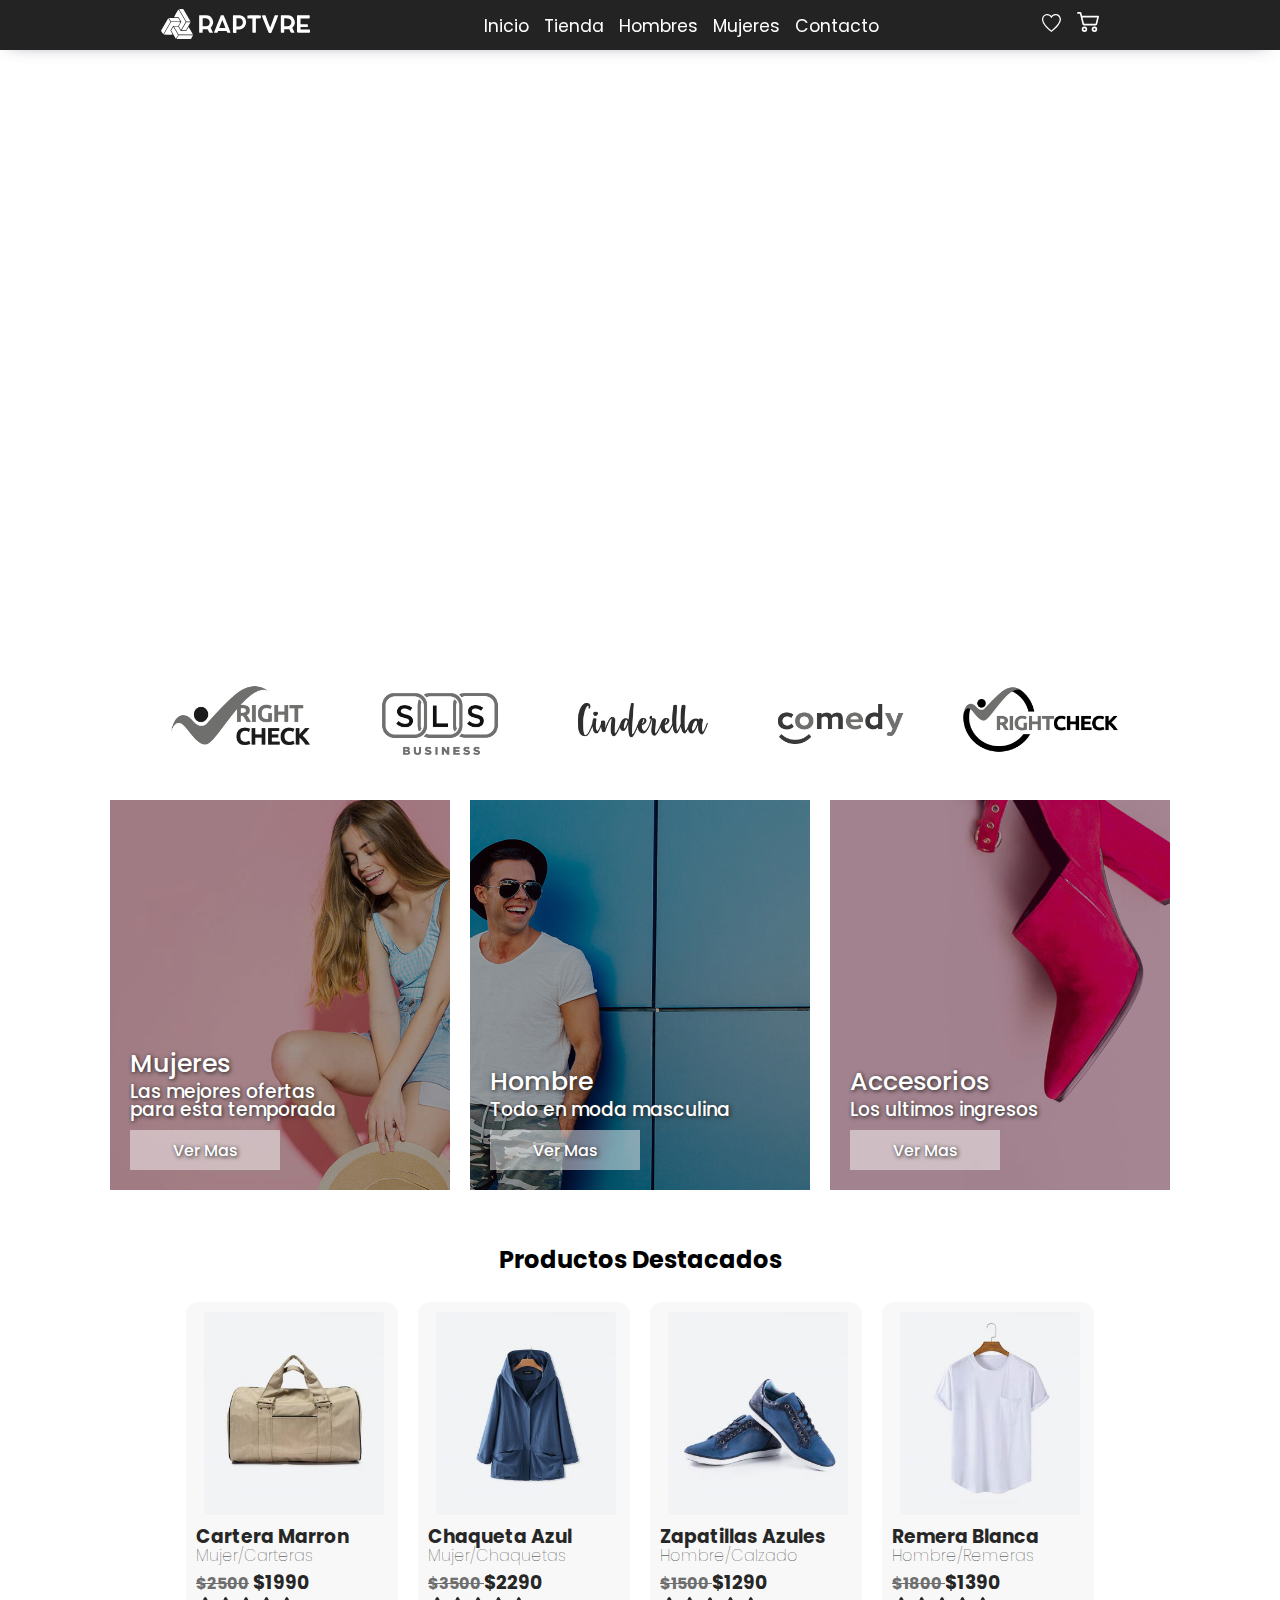
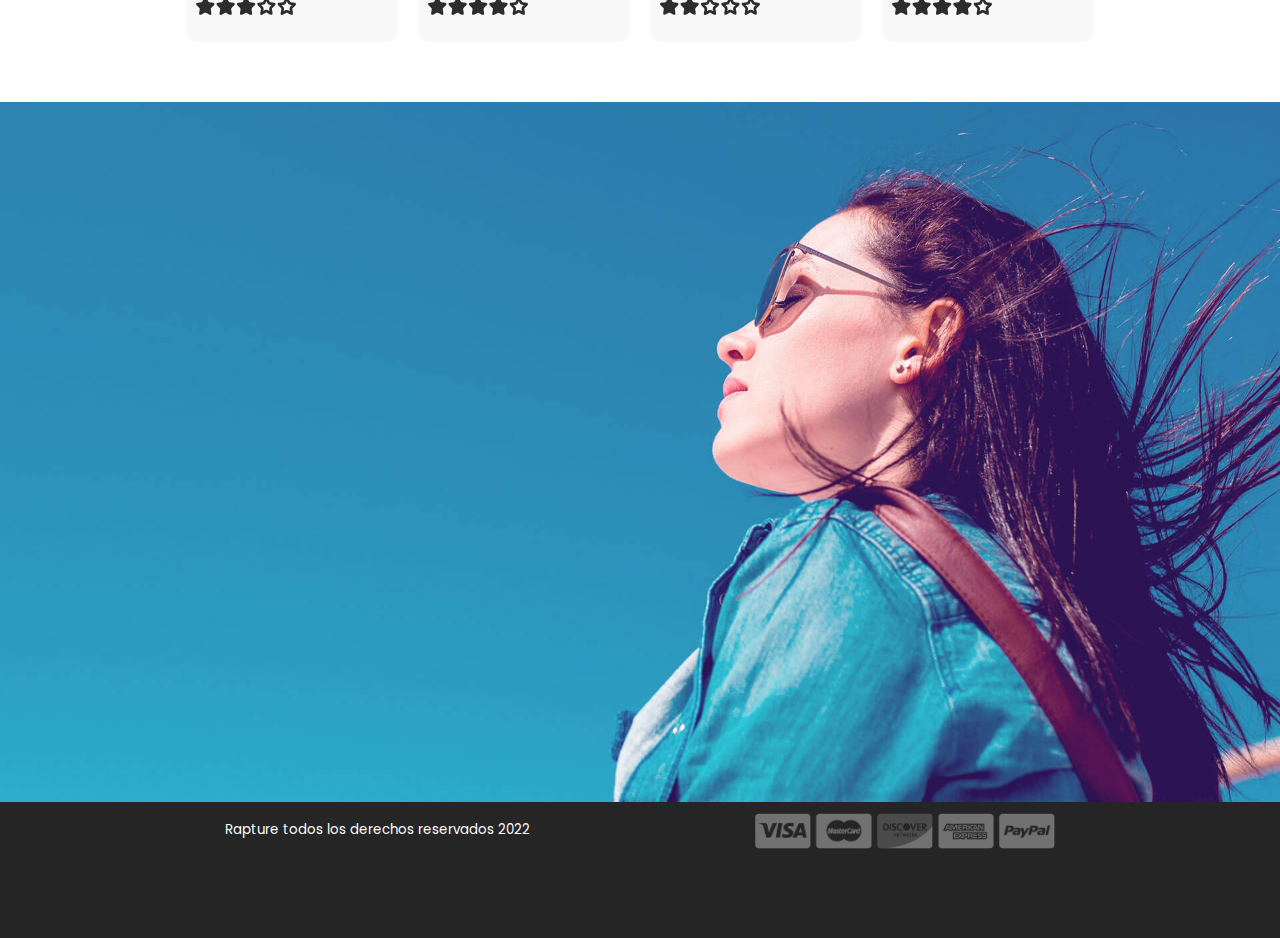
<file: index.html>
<!DOCTYPE html>
<html lang="es">

<head>
    <meta charset="UTF-8">
    <meta http-equiv="X-UA-Compatible" content="IE=edge">
    <meta name="viewport" content="width=device-width, initial-scale=1.0">
    <title>Rapture - Inicio</title>
    <link rel="stylesheet" href="./styles/style.css">
</head>

<body>
    <main>
        <!-- div contenedor de grid del index -->
        <div class="gridMainIndex">
            <!-- Header -->
            <header class="header">
                <div class="headerBox">
                    <a href="index.html"> <img class="headerLogo" src="./media/logo.svg" alt="Logo"></a>
                    <nav class="navMenu">
                        <ul class="listNav">
                            <li><a href="index.html">Inicio</a></li>
                            <li><a href="./pages/tienda.html">Tienda</a></li>
                            <li><a href="./pages/hombres.html">Hombres</a></li>
                            <li><a href="./pages/mujeres.html">Mujeres</a></li>
                            <li><a href="./pages/contacto.html">Contacto</a></li>
                        </ul>
                    </nav>
                    <div class="navIcons">
                        <a href="#"><img class="favorito" src="./media/fav.svg" alt="Icono de favoritos"></a>
                        <a href="#"><img class="carrito" src="./media/carrito.svg" alt="Icono de carrito"></a>
                        <a href="#"><img class="menuMobile" src="./media/menu.svg" alt="Icono de menu"></a>
                    </div>

                </div>
                <div class="secondBar">
                    <div class="searchMobile">
                        <input class="searchBarMobile" type="text" placeholder="Buscar Productos..">
                        <button class="searchButtonMobile">
                            <div><img class="divSearchIcon" src="./media/search.svg" alt="Icono de busqueda"></div>
                        </button>
                        <div class="filter">
                            <img class="filterIcon" src="./media/filter.svg" alt="Icono de filtro">
                        </div>
                    </div>
                </div>



            </header>

            <!-- Banner principal -->
            <div class="mainContentIndex">
                <div class="conteinerIndex">
                    <div class="mainBanner"></div>
                    <div class="mobileBanner"><Img class="mobileBannerImg" src="./media/bannermobile.jpg"></Img></div>
                    <div class="mainLogos"><img src="./media/1.png" alt=""><img src="./media/2.png" alt=""><img
                            src="./media/3.png" alt=""><img src="./media/4.png" alt=""><img src="./media/5.png" alt="">

                    </div>

                    <!-- categorias de main -->
                    <div class="mainCategories">
                        <div class="category1">
                            <div class="categoryContent">
                                <h2 class="categoryTitle">Mujeres</h2>
                                <h3 class="categorySubTitle">Las mejores ofertas<br> para esta temporada</h3>
                                <button class="categoryButton"><a href="#">Ver Mas</a></button>
                            </div>
                        </div>
                        <div class="category2">
                            <div class="categoryContent">
                                <h2 class="categoryTitle">Hombre</h2>
                                <h3 class="categorySubTitle">Todo en moda masculina</h3>
                                <button class="categoryButton"><a href="#">Ver Mas</a></button>
                            </div>
                        </div>
                        <div class="category3">
                            <div class="categoryContent">
                                <h2 class="categoryTitle">Accesorios</h2>
                                <h3 class="categorySubTitle">Los ultimos ingresos</h3>
                                <button class="categoryButton"><a href="#">Ver Mas</a></button>
                            </div>
                        </div>
                    </div>

                </div>
                <!-- productos destacados  -->
                <div class="featuredTitleDiv">
                    <h2 class="sectionTitle">Productos Destacados</h2>
                </div>
                <div class="productFeatured">
                    <div class="featuredBox">
                        <a href="#">
                            <div class="productBox">
                                <img class="productImage" src="./media/product_6.jpg" alt="Cartera marron">
                                <h3 class="producTitle">Cartera Marron</h3>
                                <h4 class="productCategory">Mujer/Carteras</p>
                                    <h3 class="productprice"><span class="ofert">$2500</span> $1990</h3>
                                    <img class="productstars" src="./media/star2.svg" alt="">
                            </div>
                        </a>
                        <a href="#">
                            <div class="productBox">
                                <img class="productImage" src="./media/product_9.jpg" alt="Chaqueta Azul">
                                <h3 class="producTitle">Chaqueta Azul</h3>
                                <h4 class="productCategory">Mujer/Chaquetas</p>
                                    <h3 class="productprice"><span class="ofert">$3500 </span>$2290</h3>
                                    <img class="productstars" src="./media/star.svg" alt="">
                            </div>
                        </a>
                        <a href="#">
                            <div class="productBox">
                                <img class="productImage" src="./media/product_7.jpg" alt="Zapatillas Azule">
                                <h3 class="producTitle">Zapatillas Azules</h3>
                                <h4 class="productCategory">Hombre/Calzado</p>
                                    <h3 class="productprice"><span class="ofert">$1500 </span>$1290</h3>
                                    <img class="productstars" src="./media/star3.svg" alt="">
                            </div>
                        </a>
                        <a href="#">
                            <div class="productBox">
                                <img class="productImage" src="./media/product_5.jpg" alt="Remera Blanca">
                                <h3 class="producTitle">Remera Blanca</h3>
                                <h4 class="productCategory">Hombre/Remeras</p>
                                    <h3 class="productprice"><span class="ofert">$1800 </span>$1390</h3>
                                    <img class="productstars" src="./media/star.svg" alt="">

                            </div>
                        </a>

                    </div>


                </div>

                <!-- Banner secundario -->
                <div class="secondBanner"></div>

            </div>
            <!-- Footer -->
            <footer class="footer">
                <div class="footerText">
                    <p>Rapture todos los derechos reservados 2022</p>
                </div>
                <div class="footerLogos"><img class="footerImg" src="./media/paypal-credit-card-icon-25.jpg" alt="">
                </div>
            </footer>


        </div>
        <!-- Fin de grid de index -->
    </main>
</body>

</html>
</file>
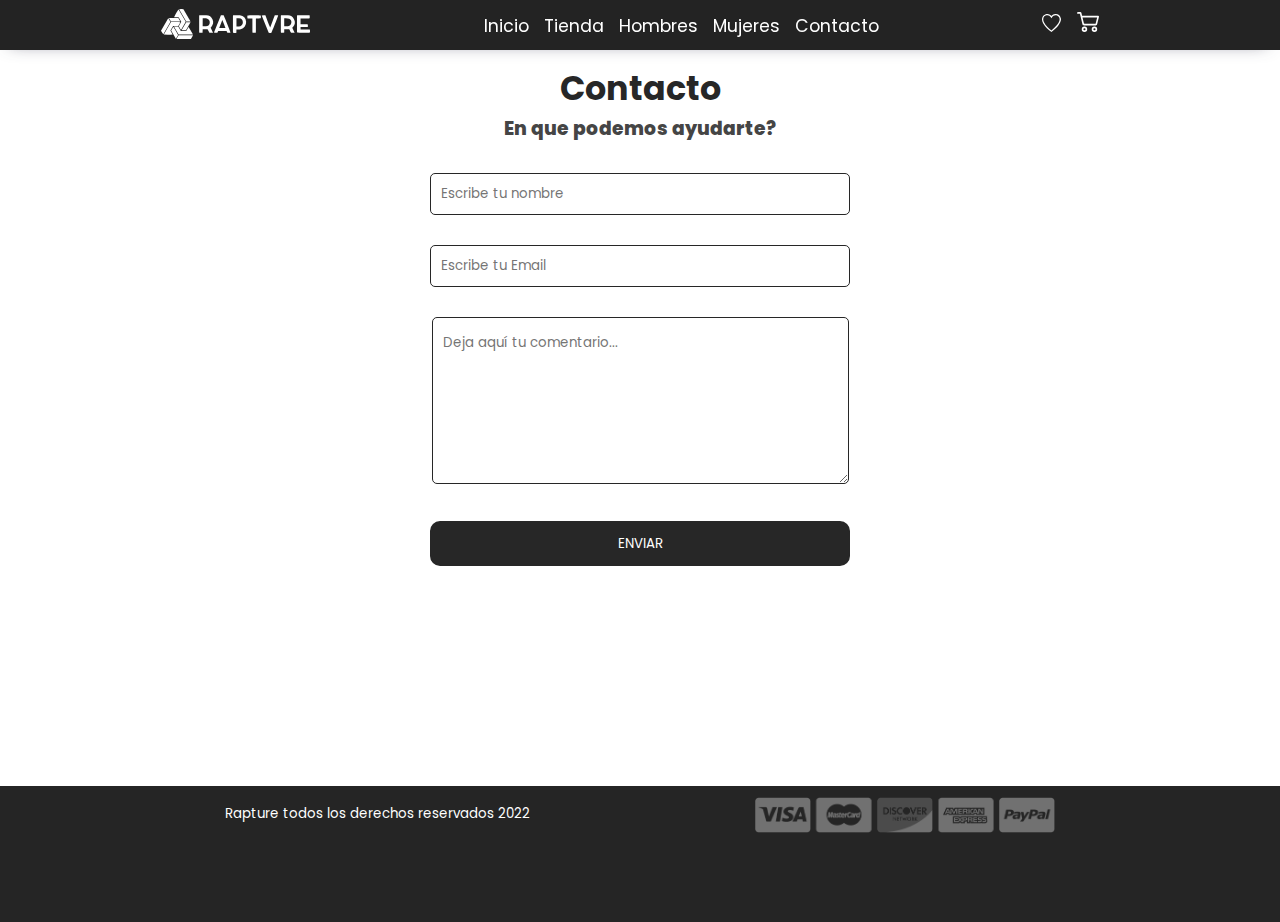
<file: pages/contacto.html>
<!DOCTYPE html>
<html lang="es">

<head>
    <meta charset="UTF-8">
    <meta http-equiv="X-UA-Compatible" content="IE=edge">
    <meta name="viewport" content="width=device-width, initial-scale=1.0">
    <title>Rapture - Hombres</title>
    <link rel="stylesheet" href="../styles/style.css">
</head>

<body>
    <!-- Incio del grid de contacto -->
    <div class="gridSectionContact">
        <!-- Header -->
        <header class="header">
            <div class="headerBox">
                <a href="../index.html"><img class="headerLogo" src="../media/logo.svg" alt="Logo"></a>
                <nav class="navMenu">
                    <ul class="listNav">
                        <li><a href="../index.html">Inicio</a></li>
                        <li><a href="./tienda.html">Tienda</a></li>
                        <li><a href="./hombres.html">Hombres</a></li>
                        <li><a href="./mujeres.html">Mujeres</a></li>
                        <li><a href="./contacto.html">Contacto</a></li>
                    </ul>
                </nav>
                <div class="navIcons">
                    <a href="#"><img class="favorito" src="../media/fav.svg" alt=""></a>
                    <a href="#"><img class="carrito" src="../media/carrito.svg" alt=""></a>
                    <a href="#"><img class="menuMobile" src="../media/menu.svg" alt=""></a>
                </div>

            </div>
            <div class="secondBar">
                <div class="searchMobile">
                    <input class="searchBarMobile" type="text" placeholder="Buscar Productos..">
                    <button class="searchButtonMobile">
                        <div><img class="divSearchIcon" src="../media/search.svg" alt=""></div>
                    </button>
                    <div class="filter">
                        <img class="filterIcon" src="../media/filter.svg" alt="">
                    </div>
                </div>
            </div>

        </header>
        <main>
            <!-- Formulario de contacto  -->
            <div class="mainContact">
                <div class="bannerContact"></div>
                <div class="sectionTitleDivC">
                    <H1 class="sectionTitleC">Contacto</H1>
                </div>







                <div class="form">
                    <h3 class="formTitle">En que podemos ayudarte?</h3>

                    <p>
                        <label for="nombre" class="insert_name"></label>
                        <input type="text" name="insert_name" id="name" required="obligatorio"
                            placeholder="Escribe tu nombre">
                    </p>

                    <p>
                        <label for="email" class="email"></label>
                        <input type="email" name="insert_email" id="email" required="obligatorio"
                            placeholder="Escribe tu Email">
                    </p>
                    <p>
                        <label for="mensaje" class="insert_text"></label>
                        <textarea name="introducir_mensaje" class="texto_mensaje" id="mensaje" required="obligatorio"
                            placeholder="Deja aquí tu comentario..."></textarea>
                    </p>

                    <button type="submit" name="enviar_formulario">
                        <p>Enviar</p>
                    </button>
                    </form>
                </div>
            </div>
            <!-- Footer  -->
            <footer class="footer">
                <div class="footerText">
                    <p>Rapture todos los derechos reservados 2022</p>
                </div>
                <div class="footerLogos"><img class="footerImg" src="../media/paypal-credit-card-icon-25.jpg" alt="">
                </div>
            </footer>
    </div>
    <!-- Fin del grid de contacto  -->

    </main>
</body>

</html>
</file>
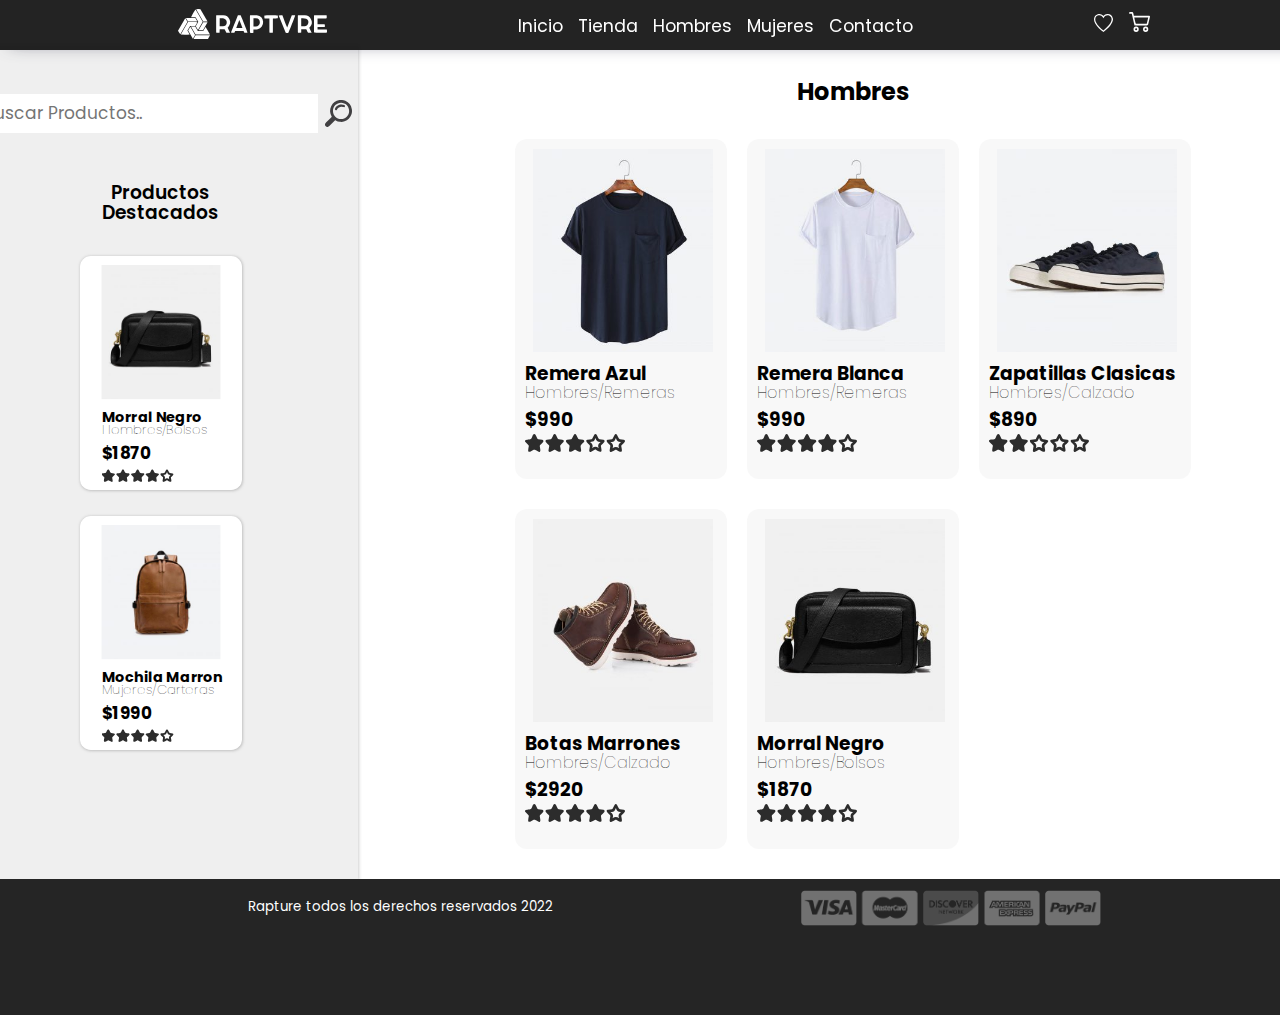
<file: pages/hombres.html>
<!DOCTYPE html>
<html lang="es">

<head>
    <meta charset="UTF-8">
    <meta http-equiv="X-UA-Compatible" content="IE=edge">
    <meta name="viewport" content="width=device-width, initial-scale=1.0">
    <title>Rapture - Hombres</title>
    <link rel="stylesheet" href="../styles/style.css">
</head>

<body>
    <!-- Incio del grid de Hombres  -->
    <div class="gridSection">
        <!-- Header  -->
        <header class="header">
            <div class="headerBox">
                <a href="../index.html"><img class="headerLogo" src="../media/logo.svg" alt="Logo"></a>
                <nav class="navMenu">
                    <ul class="listNav">
                        <li><a href="../index.html">Inicio</a></li>
                        <li><a href="./tienda.html">Tienda</a></li>
                        <li><a href="./hombres.html">Hombres</a></li>
                        <li><a href="./mujeres.html">Mujeres</a></li>
                        <li><a href="./contacto.html">Contacto</a></li>
                    </ul>
                </nav>
                <div class="navIcons">
                    <a href="#"><img class="favorito" src="../media/fav.svg" alt="Icono de favoritos"></a>
                    <a href="#"><img class="carrito" src="../media/carrito.svg" alt="Icono de carrito"></a>
                    <a href="#"><img class="menuMobile" src="../media/menu.svg" alt="icono de menu"></a>
                </div>

            </div>
            <div class="secondBar">
                <div class="searchMobile">
                    <input class="searchBarMobile" type="text" placeholder="Buscar Productos..">
                    <button class="searchButtonMobile">
                        <div><img class="divSearchIcon" src="../media/search.svg" alt="Icono de busqueda"></div>
                    </button>
                    <div class="filter">
                        <img class="filterIcon" src="../media/filter.svg" alt="Icono de filtro">
                    </div>
                </div>
            </div>



        </header>

        <!-- Productos de seccion  -->
        <div class="mainContent">
            <div class="conteiner">
                <div class="sectionTitleDivW">
                    <h2 class="sectionTitleW">Hombres</h2>
                </div>
                <div class="productContainerSection">
                    <div class="productBoxSection">
                        <img class="productImageSection" src="../media/product_4.jpg" alt="Remera Azul">
                        <div class="productTextBoxS">
                            <h3 class="producTitleSection">Remera Azul</h3>
                            <h4 class="productCategorySection">Hombres/Remeras</p>
                                <h3 class="productpriceSection">$990</h3>
                                <img class="productstarsSection" src="../media/star2.svg" alt="">
                        </div>
                    </div>
                    <div class="productBoxSection">
                        <img class="productImageSection" src="../media/product_5.jpg" alt="Remera Blanca">
                        <div class="productTextBoxS">
                            <h3 class="producTitleSection">Remera Blanca</h3>
                            <h4 class="productCategorySection">Hombres/Remeras</p>
                                <h3 class="productpriceSection">$990</h3>
                                <img class="productstarsSection" src="../media/star.svg" alt="">
                        </div>
                    </div>
                    <div class="productBoxSection">
                        <img class="productImageSection" src="../media/product_11.jpg" alt="Zapatillas Clasicas">
                        <div class="productTextBoxS">
                            <h3 class="producTitleSection">Zapatillas Clasicas</h3>
                            <h4 class="productCategorySection">Hombres/Calzado</p>
                                <h3 class="productpriceSection">$890</h3>
                                <img class="productstarsSection" src="../media/star3.svg" alt="">
                        </div>
                    </div>
                    <div class="productBoxSection">
                        <img class="productImageSection" src="../media/product_10.jpg" alt="Botas Marrones">
                        <div class="productTextBoxS">
                            <h3 class="producTitleSection">Botas Marrones</h3>
                            <h4 class="productCategorySection">Hombres/Calzado</p>
                                <h3 class="productpriceSection">$2920</h3>
                                <img class="productstarsSection" src="../media/star.svg" alt="">
                        </div>

                    </div>
                    <div class="productBoxSection">
                        <img class="productImageSection" src="../media/product_13.jpg" alt="Morral Negro">
                        <div class="productTextBoxS">
                            <h3 class="producTitleSection">Morral Negro</h3>
                            <h4 class="productCategorySection">Hombres/Bolsos</p>
                                <h3 class="productpriceSection">$1870</h3>
                                <img class="productstarsSection" src="../media/star.svg" alt="">
                        </div>

                    </div>

                </div>

            </div>
        </div>
        <!-- Side bar  -->
        <div class="sideBar">
            <div class="sideBarConteiner">
                <div class="search">
                    <input class="searchBar" type="text" placeholder="Buscar Productos..">
                    <button class="searchButton">
                        <div><a href="#"><img class="divSearchIcon" src="../media/search.svg" alt=""></a></div>
                    </button>
                </div>
                <div class="featuredProductConteiner">
                    <h3 class="featuresTitle">Productos <br> Destacados</h3>
                    <div class="productBoxSide">
                        <img class="productImageSide" src="../media/product_13.jpg" alt="Morral Negro">
                        <h3 class="producTitleSide">Morral Negro</h3>
                        <h4 class="productCategorySide">Hombres/Bolsos</p>
                            <h3 class="productPriceSide">$1870</h3>
                            <img class="productStarsSide" src="../media/star.svg" alt="">
                    </div>
                    <div class="productBoxSide">
                        <img class="productImageSide" src="../media/product_14.jpg" alt="Mochila Marron">
                        <h3 class="producTitleSide">Mochila Marron</h3>
                        <h4 class="productCategorySide">Mujeres/Carteras</p>
                            <h3 class="productPriceSide">$1990</h3>
                            <img class="productStarsSide" src="../media/star.svg" alt="">
                    </div>





                </div>
            </div>

        </div>
        <!-- Footer  -->
        <footer class="footer">
            <div class="footerText">
                <p>Rapture todos los derechos reservados 2022</p>
            </div>
            <div class="footerLogos"><img class="footerImg" src="../media/paypal-credit-card-icon-25.jpg" alt=""></div>
        </footer>
    </div>
    <!-- Fin de grid de Hombres  -->
  
</body>

</html>
</file>
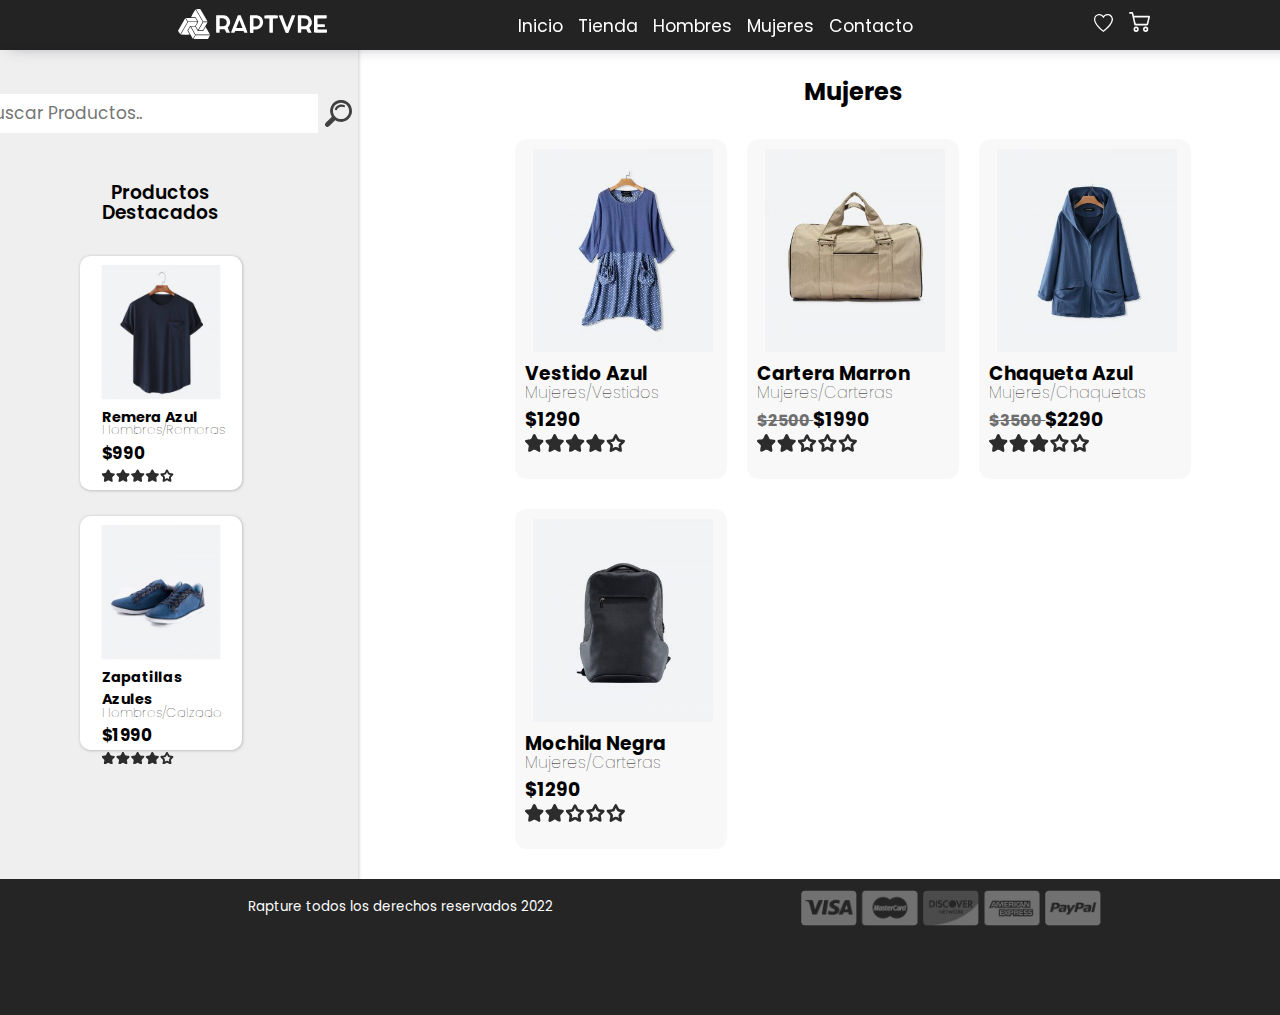
<file: pages/mujeres.html>
<!DOCTYPE html>
<html lang="es">

<head>
    <meta charset="UTF-8">
    <meta http-equiv="X-UA-Compatible" content="IE=edge">
    <meta name="viewport" content="width=device-width, initial-scale=1.0">
    <title>Rapture - Mujeres</title>
    <link rel="stylesheet" href="../styles/style.css">
</head>

<body>
    <!-- Incio de grid de Mujeres  -->
    <div class="gridSection">
        <!-- Header  -->
        <header class="header">
            <div class="headerBox">
                <a href="../index.html"><img class="headerLogo" src="../media/logo.svg" alt="Logo"></a>
                <nav class="navMenu">
                    <ul class="listNav">
                        <li><a href="../index.html">Inicio</a></li>
                        <li><a href="./tienda.html">Tienda</a></li>
                        <li><a href="./hombres.html">Hombres</a></li>
                        <li><a href="./mujeres.html">Mujeres</a></li>
                        <li><a href="./contacto.html">Contacto</a></li>
                    </ul>
                </nav>
                <div class="navIcons">
                    <a href="#"><img class="favorito" src="../media/fav.svg" alt="Icono de favoritos"></a>
                    <a href="#"><img class="carrito" src="../media/carrito.svg" alt="Icono de carrito"></a>
                    <a href="#"><img class="menuMobile" src="../media/menu.svg" alt="Icono de menu"></a>
                </div>

            </div>
            <div class="secondBar">
                <div class="searchMobile">
                    <input class="searchBarMobile" type="text" placeholder="Buscar Productos..">
                    <button class="searchButtonMobile">
                        <div><img class="divSearchIcon" src="../media/search.svg" alt="Icono de busqueda"></div>
                    </button>
                    <div class="filter">
                        <img class="filterIcon" src="../media/filter.svg" alt="Icono de filtro">
                    </div>
                </div>
            </div>



        </header>

        <!-- Productos de seccion  -->
        <div class="mainContent">
            <div class="conteiner">
                <div class="sectionTitleDivW">
                    <h2 class="sectionTitleW">Mujeres</h2>
                </div>
                <div class="productContainerSection">
                    <div class="productBoxSection">
                        <img class="productImageSection" src="../media/product_1.jpg" alt="Vestido Azul">
                        <div class="productTextBoxS">
                            <h3 class="producTitleSection">Vestido Azul</h3>
                            <h4 class="productCategorySection">Mujeres/Vestidos</p>
                                <h3 class="productpriceSection">$1290</h3>
                                <img class="productstarsSection" src="../media/star.svg" alt="">
                        </div>
                    </div>
                    <div class="productBoxSection">
                        <img class="productImageSection" src="../media/product_6.jpg" alt="Cartera Marron">
                        <div class="productTextBoxS">
                            <h3 class="producTitleSection">Cartera Marron</h3>
                            <h4 class="productCategorySection">Mujeres/Carteras</p>
                                <h3 class="productpriceSection"><span class="ofert">$2500 </span>$1990</h3>
                                <img class="productstarsSection" src="../media/star3.svg" alt="">
                        </div>
                    </div>
                    <div class="productBoxSection">
                        <img class="productImageSection" src="../media/product_9.jpg" alt="Chaqueta Azul">
                        <div class="productTextBoxS">
                            <h3 class="producTitleSection">Chaqueta Azul</h3>
                            <h4 class="productCategorySection">Mujeres/Chaquetas</p>
                                <h3 class="productpriceSection"><span class="ofert">$3500 </span>$2290</h3>
                                <img class="productstarsSection" src="../media/star2.svg" alt="">
                        </div>
                    </div>
                    <div class="productBoxSection">
                        <img class="productImageSection" src="../media/product_8.jpg" alt="Mochila Negra">
                        <div class="productTextBoxS">
                            <h3 class="producTitleSection">Mochila Negra</h3>
                            <h4 class="productCategorySection">Mujeres/Carteras</p>
                                <h3 class="productpriceSection">$1290</h3>
                                <img class="productstarsSection" src="../media/star3.svg" alt="">
                        </div>
                    </div>

                </div>

            </div>
        </div>
        <!-- Side bar  -->
        <div class="sideBar">
            <div class="sideBarConteiner">
                <div class="search">
                    <input class="searchBar" type="text" placeholder="Buscar Productos..">
                    <button class="searchButton">
                        <div><a href="#"><img class="divSearchIcon" src="../media/search.svg" alt=""></a></div>
                    </button>
                </div>
                <div class="featuredProductConteiner">
                    <h3 class="featuresTitle">Productos <br> Destacados</h3>
                    <div class="productBoxSide">
                        <img class="productImageSide" src="../media/product_4.jpg" alt="Hombres/Remeras">
                        <h3 class="producTitleSide">Remera Azul</h3>
                        <h4 class="productCategorySide">Hombres/Remeras</p>
                            <h3 class="productPriceSide">$990</h3>
                            <img class="productStarsSide" src="../media/star.svg" alt="">
                    </div>
                    <div class="productBoxSide">
                        <img class="productImageSide" src="../media/product_2.jpg" alt="Zapatillas Azules">
                        <h3 class="producTitleSide">Zapatillas Azules</h3>
                        <h4 class="productCategorySide">Hombres/Calzado</p>
                            <h3 class="productPriceSide">$1990</h3>
                            <img class="productStarsSide" src="../media/star.svg" alt="">
                    </div>




                </div>
            </div>

        </div>
        <!-- Footer  -->
        <footer class="footer">
            <div class="footerText">
                <p>Rapture todos los derechos reservados 2022</p>
            </div>
            <div class="footerLogos"><img class="footerImg" src="../media/paypal-credit-card-icon-25.jpg" alt=""></div>
        </footer>
    </div>
    <!-- Fin de grid de mujeres  -->



</body>

</html>
</file>
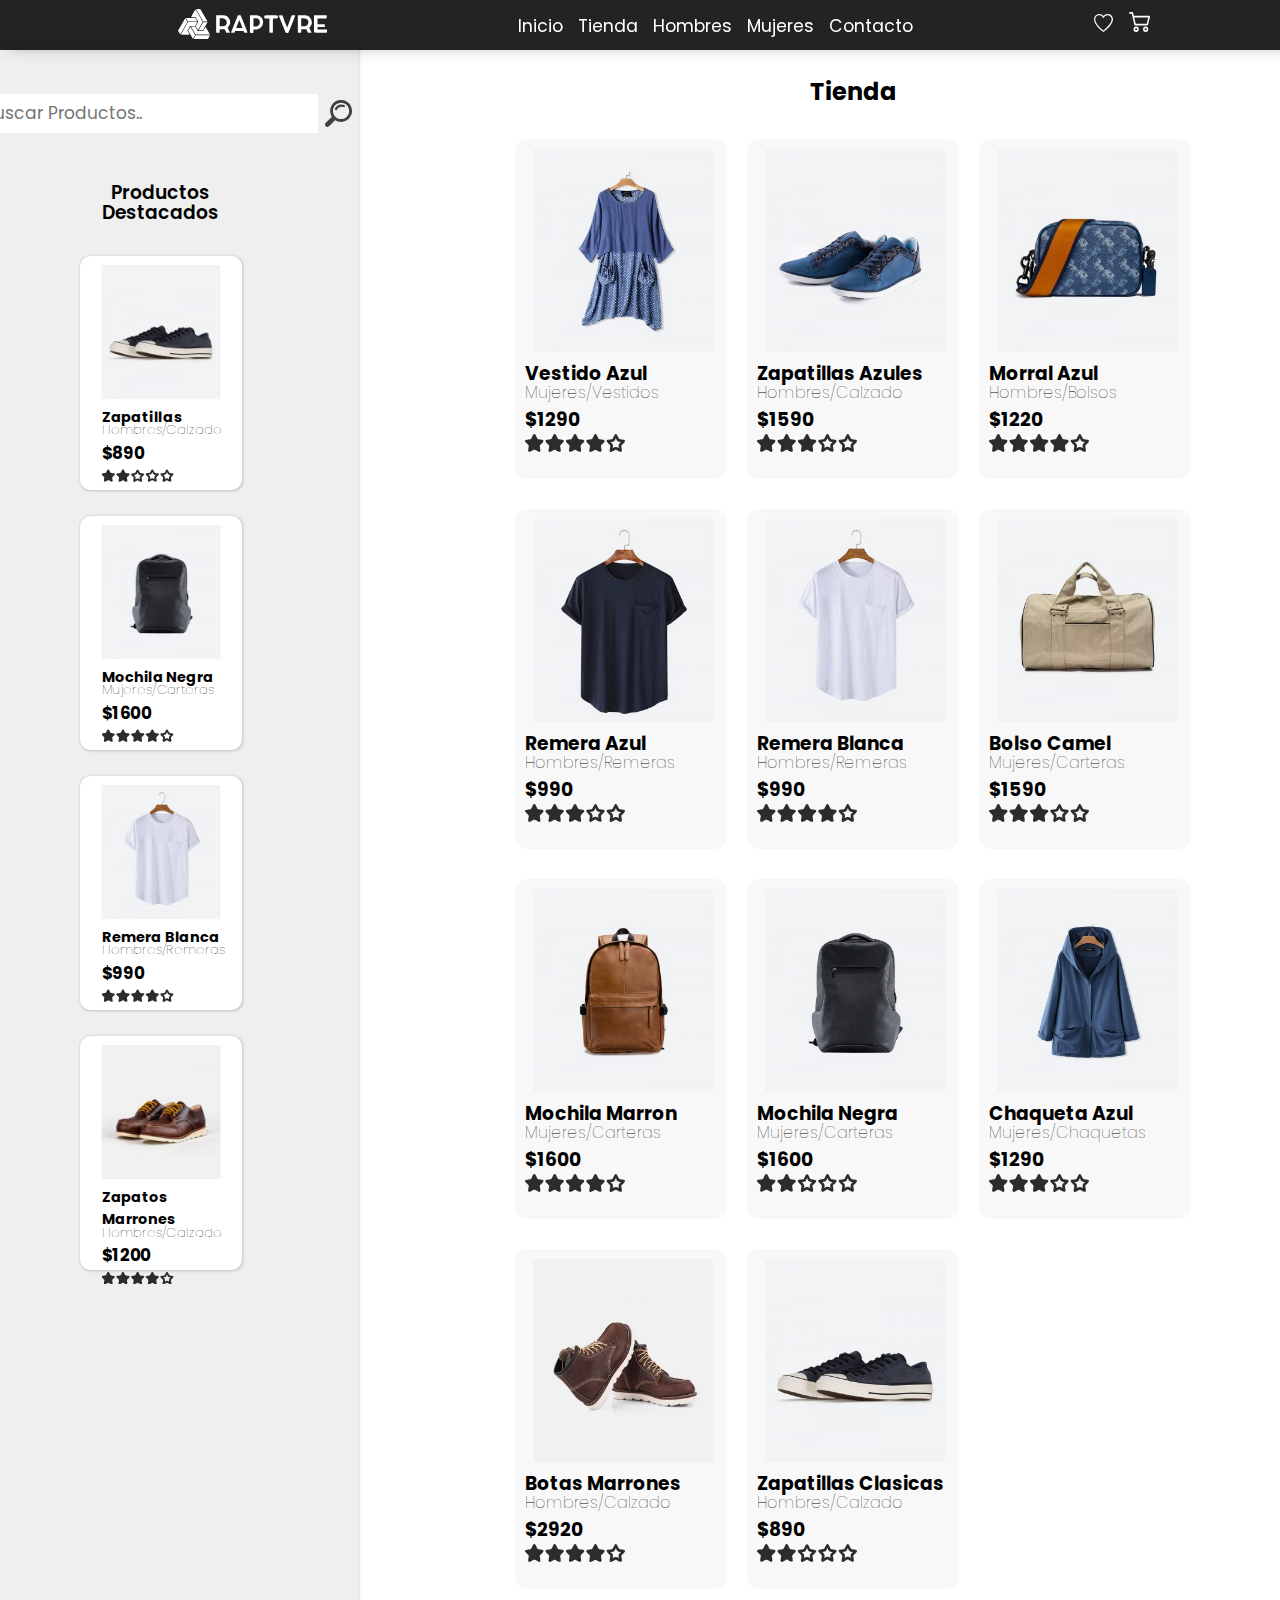
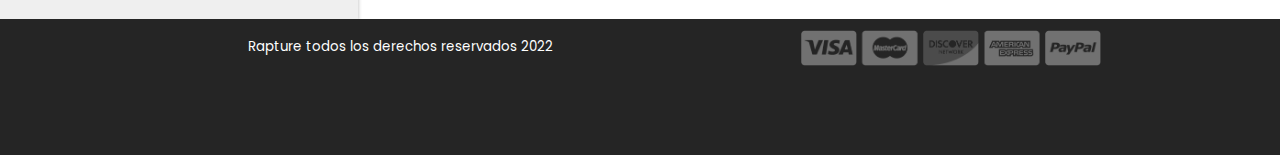
<file: pages/tienda.html>
<!DOCTYPE html>
<html lang="es">

<head>
    <meta charset="UTF-8">
    <meta http-equiv="X-UA-Compatible" content="IE=edge">
    <meta name="viewport" content="width=device-width, initial-scale=1.0">
    <title>Rapture - Tienda</title>
    <link rel="stylesheet" href="../styles/style.css">
</head>

<body>
    <!-- Incio de grid de tienda  -->
    <div class="gridSection">
        <!-- Header  -->
        <header class="header">
            <div class="headerBox">
                <a href="../index.html"><img class="headerLogo" src="../media/logo.svg" alt="Logo"></a>
                <nav class="navMenu">
                    <ul class="listNav">
                        <li><a href="../index.html">Inicio</a></li>
                        <li><a href="./tienda.html">Tienda</a></li>
                        <li><a href="./hombres.html">Hombres</a></li>
                        <li><a href="./mujeres.html">Mujeres</a></li>
                        <li><a href="./contacto.html">Contacto</a></li>
                    </ul>
                </nav>
                <div class="navIcons">
                    <a href="#"><img class="favorito" src="../media/fav.svg" alt="Icono de favoritos"></a>
                    <a href="#"><img class="carrito" src="../media/carrito.svg" alt="Icono de carrito"></a>
                    <a href="#"><img class="menuMobile" src="../media/menu.svg" alt="Icono de menu"></a>
                </div>

            </div>
            <div class="secondBar">
                <div class="searchMobile">
                    <input class="searchBarMobile" type="text" placeholder="Buscar Productos..">
                    <button class="searchButtonMobile">
                        <div><img class="divSearchIcon" src="../media/search.svg" alt="Icono de busqueda"></div>
                    </button>
                    <div class="filter">
                        <img class="filterIcon" src="../media/filter.svg" alt="Icono de filtro">
                    </div>
                </div>
            </div>



        </header>

        <!-- Productos de seccion  -->
        <div class="mainContent">
            <div class="conteiner">
                <div class="sectionTitleDivW">
                    <h2 class="sectionTitleW">Tienda</h2>
                </div>
                <div class="productContainerSection">
                    <div class="productBoxSection">
                        <img class="productImageSection" src="../media/product_1.jpg" alt="Vestido Azul">
                        <div class="productTextBoxS">
                            <h3 class="producTitleSection">Vestido Azul</h3>
                            <h4 class="productCategorySection">Mujeres/Vestidos</p>
                                <h3 class="productpriceSection">$1290</h3>
                                <img class="productstarsSection" src="../media/star.svg" alt="">
                        </div>
                    </div>
                    <div class="productBoxSection">
                        <img class="productImageSection" src="../media/product_2.jpg" alt="Zapatillas Azules">
                        <div class="productTextBoxS">
                            <h3 class="producTitleSection">Zapatillas Azules</h3>
                            <h4 class="productCategorySection">Hombres/Calzado</p>
                                <h3 class="productpriceSection">$1590</h3>
                                <img class="productstarsSection" src="../media/star2.svg" alt="">
                        </div>
                    </div>
                    <div class="productBoxSection">
                        <img class="productImageSection" src="../media/product_3.jpg" alt="Morral Azul">
                        <div class="productTextBoxS">
                            <h3 class="producTitleSection">Morral Azul</h3>
                            <h4 class="productCategorySection">Hombres/Bolsos</p>
                                <h3 class="productpriceSection">$1220</h3>
                                <img class="productstarsSection" src="../media/star.svg" alt="">
                        </div>
                    </div>
                    <div class="productBoxSection">
                        <img class="productImageSection" src="../media/product_4.jpg" alt="Remera Azul">
                        <div class="productTextBoxS">
                            <h3 class="producTitleSection">Remera Azul</h3>
                            <h4 class="productCategorySection">Hombres/Remeras</p>
                                <h3 class="productpriceSection">$990</h3>
                                <img class="productstarsSection" src="../media/star2.svg" alt="">
                        </div>

                    </div>
                    <div class="productBoxSection">
                        <img class="productImageSection" src="../media/product_5.jpg" alt="Remera Blanca">
                        <div class="productTextBoxS">
                            <h3 class="producTitleSection">Remera Blanca</h3>
                            <h4 class="productCategorySection">Hombres/Remeras</p>
                                <h3 class="productpriceSection">$990</h3>
                                <img class="productstarsSection" src="../media/star.svg" alt="">
                        </div>

                    </div>
                    <div class="productBoxSection">
                        <img class="productImageSection" src="../media/product_6.jpg" alt="Bolso Camel">
                        <div class="productTextBoxS">
                            <h3 class="producTitleSection">Bolso Camel</h3>
                            <h4 class="productCategorySection">Mujeres/Carteras</p>
                                <h3 class="productpriceSection">$1590</h3>
                                <img class="productstarsSection" src="../media/star2.svg" alt="">
                        </div>

                    </div>
                    <div class="productBoxSection">
                        <img class="productImageSection" src="../media/product_14.jpg" alt="Mochila Marron">
                        <div class="productTextBoxS">
                            <h3 class="producTitleSection">Mochila Marron</h3>
                            <h4 class="productCategorySection">Mujeres/Carteras</p>
                                <h3 class="productpriceSection">$1600</h3>
                                <img class="productstarsSection" src="../media/star.svg" alt="">
                        </div>

                    </div>
                    <div class="productBoxSection">
                        <img class="productImageSection" src="../media/product_8.jpg" alt="Mochila Negra">
                        <div class="productTextBoxS">
                            <h3 class="producTitleSection">Mochila Negra</h3>
                            <h4 class="productCategorySection">Mujeres/Carteras</p>
                                <h3 class="productpriceSection">$1600</h3>
                                <img class="productstarsSection" src="../media/star3.svg" alt="">
                        </div>

                    </div>
                    <div class="productBoxSection">
                        <img class="productImageSection" src="../media/product_9.jpg" alt="Chaqueta Azul">
                        <div class="productTextBoxS">
                            <h3 class="producTitleSection">Chaqueta Azul</h3>
                            <h4 class="productCategorySection">Mujeres/Chaquetas</p>
                                <h3 class="productpriceSection">$1290</h3>
                                <img class="productstarsSection" src="../media/star2.svg" alt="">
                        </div>

                    </div>
                    <div class="productBoxSection">
                        <img class="productImageSection" src="../media/product_10.jpg" alt="Botas Marrone">
                        <div class="productTextBoxS">
                            <h3 class="producTitleSection">Botas Marrones</h3>
                            <h4 class="productCategorySection">Hombres/Calzado</p>
                                <h3 class="productpriceSection">$2920</h3>
                                <img class="productstarsSection" src="../media/star.svg" alt="">
                        </div>

                    </div>
                    <div class="productBoxSection">
                        <img class="productImageSection" src="../media/product_11.jpg" alt="Zapatillas Clasicas">
                        <div class="productTextBoxS">
                            <h3 class="producTitleSection">Zapatillas Clasicas</h3>
                            <h4 class="productCategorySection">Hombres/Calzado</p>
                                <h3 class="productpriceSection">$890</h3>
                                <img class="productstarsSection" src="../media/star3.svg" alt="">
                        </div>

                    </div>



                </div>

            </div>
        </div>
        <!-- Side bar  -->
        <div class="sideBar">
            <div class="sideBarConteiner">
                <div class="search">
                    <input class="searchBar" type="text" placeholder="Buscar Productos..">
                    <button class="searchButton">
                        <div><a href="#"><img class="divSearchIcon" src="../media/search.svg" alt=""></a></div>
                    </button>
                </div>
                <div class="featuredProductConteiner">
                    <h3 class="featuresTitle">Productos <br> Destacados</h3>
                    <div class="productBoxSide">
                        <img class="productImageSide" src="../media/product_11.jpg" alt="Zapatillas">
                        <h3 class="producTitleSide">Zapatillas</h3>
                        <h4 class="productCategorySide">Hombres/Calzado</p>
                            <h3 class="productPriceSide">$890</h3>
                            <img class="productStarsSide" src="../media/star3.svg" alt="">
                    </div>
                    <div class="productBoxSide">
                        <img class="productImageSide" src="../media/product_8.jpg" alt="Mochila Negras">
                        <h3 class="producTitleSide">Mochila Negra</h3>
                        <h4 class="productCategorySide">Mujeres/Carteras</p>
                            <h3 class="productPriceSide">$1600</h3>
                            <img class="productStarsSide" src="../media/star.svg" alt="">
                    </div>
                    <div class="productBoxSide">
                        <img class="productImageSide" src="../media/product_5.jpg" alt="Remera Blanca">
                        <h3 class="producTitleSide">Remera Blanca</h3>
                        <h4 class="productCategorySide">Hombres/Remeras</p>
                            <h3 class="productPriceSide">$990</h3>
                            <img class="productStarsSide" src="../media/star.svg" alt="">
                    </div>
                    <div class="productBoxSide">
                        <img class="productImageSide" src="../media/product_12.jpg" alt="Zapatos Marrones">
                        <h3 class="producTitleSide">Zapatos Marrones</h3>
                        <h4 class="productCategorySide">Hombres/Calzado</p>
                            <h3 class="productPriceSide">$1200</h3>
                            <img class="productStarsSide" src="../media/star.svg" alt="">
                    </div>





                </div>
            </div>

        </div>
        <!-- Footer  -->
        <footer class="footer">
            <div class="footerText">
                <p>Rapture todos los derechos reservados 2022</p>
            </div>
            <div class="footerLogos"><img class="footerImg" src="../media/paypal-credit-card-icon-25.jpg" alt=""></div>
        </footer>
    </div>
    <!-- Fin de grid de tienda  -->


</body>

</html>
</file>
<file: styles/style.css>
@import url('https://fonts.googleapis.com/css2?family=Lato&family=Poppins&display=swap');

* {
    padding: 0px;
    margin: 0px;
    font-family: 'Poppins', sans-serif;



}
/* Estilos de grillas principales de las secciones  */

.gridSection {
    display: grid;
    grid-template-columns: 28% auto;
    grid-template-rows: auto auto auto;
    grid-template-areas:
        'header header'
        'side_bar main_content'
        'footer footer';


}

.gridMainIndex {
    display: grid;
    grid-template-columns: auto;
    grid-template-rows: auto auto;
    grid-template-areas:
        'header header'
        'mainContentIndex mainContentIndex'
        'footer footer';

}

.gridSectionContact {
    display: grid;
    grid-template-columns: auto;
    grid-template-rows: auto auto;
    grid-template-areas:
        'header '
        'mainContentContact'
        'footer';

}

/* Estilos de Header */


.header {
    z-index: 10;
    height: 3.125em;
    margin: -3px;
    grid-area: header;
    position: sticky;
    top: 0px;
    background: rgba(0, 0, 0, 0.864);
    backdrop-filter: blur(2px);
    -webkit-box-shadow: -2px 8px 17px -15px rgba(66, 68, 90, 0.77);
    -moz-box-shadow: -2px 8px 17px -15px rgba(66, 68, 90, 0.77);
    box-shadow: -2px 8px 17px -15px rgba(66, 68, 90, 0.77);

}


.headerBox {
    display: flex;
    justify-content: space-evenly;



}

.listNav li {
    font-size: 13pt;
    color: aliceblue;
    display: inline-flex;
    margin-left: 0.625em;
    margin-top: 0.75em;




}

.listNav li :link {
    text-decoration: none;
    color: #ffffff;
    transition: 1s
}

.listNav li :visited {
    color: #ffffff;
    text-decoration: none;
    transition: 1s
}

.listNav li :hover {
    color: #c5c5c5;
    transform: scale(1.2);
    transition: 1s;
    
}

.headerLogo {
    height: 1.875em;
    margin-top: 0.5625em;

}

.navIcons {
    display: inline-flex;
    margin-right: 1.25em;
}

.carrito {
    height: 1.25em;
    margin-top: 0.75em;
    transition: 1s
}

.carrito:hover {
    transform: scale(1.3);


}

.favorito {
    height: 1.125em;
    margin-top: 0.875em;
    margin-right: 1em;
    transition: 1s;
}

.favorito:hover {
    transform: scale(1.2);


}

.menuMobile {
    height: 1.0625em;
    margin-top: 0.9375em;
    margin-left: 1.125em;
    display: none;
}

/* Estilos de secciones principales  */

.mainContent {

    background-color: rgba(203, 203, 203, 0.304);
    grid-area: main_content;
}

.mainContentIndex {
    grid-area: mainContentIndex;

}

.mainContact {
    grid-area: mainContentContact;
}

.conteiner {
    width: 61.875em;
    height: 100%;
    background-color: #ffffff;




}
/* Estilos de titulos de las distintas secciones */

.sectionTitleDiv {
    display: flex;
    justify-content: center;


}

.sectionTitle {
    margin-top: 1.125em;


}

.sectionTitleDivW {
    display: flex;
    justify-content: center;



}

.sectionTitleW {
    margin-top: 30px;
    margin-bottom: 30px;

}

.sectionTitleDivC {
    display: flex;
    justify-content: center;
    margin-top: 20px;



}

.sectionTitleC {
    color: #272727;
    font-size: 25pt;

}


/* Estilos banner main */

@keyframes bannerAnimation {
    from {background-image: url("../media/banner.jpg");}
    to {background-image: url("../media/banner5.jpg")}
  }

.mainBanner {
    
    height: 31.25em;
    background-attachment: fixed;
    background-position: center;
    background-repeat: no-repeat;
    background-size: cover;
    padding: 3.125em 1.875em;
    margin-bottom: 1.25em;
    animation-name: bannerAnimation;
    animation-duration: 7s;
    animation-delay: 1s;
    animation-direction: alternate-reverse;
    animation-iteration-count: infinite;
}

.mobileBanner {
    display: none;
}

/* Estilos logos de main */


.mainLogos {
    display: flex;
    justify-content: center;

}

.mainLogos img {
    width: 12.5em;

}
/* Estilos categorias de main */

.mainCategories {
    display: grid;
    grid-template-columns: auto auto auto;
    grid-template-rows: auto;
    column-gap: 1.25em;
    justify-content: center;
    margin-top: 1.5625em;
    margin-bottom: 1.5625em;


}

.category1 {
    display: flex;
    width: 18.75em;
    height: 21.875em;
    background-image: url(../media/category1.jpg);
    background-color: rgba(94, 94, 94, 0.534);
    background-blend-mode: multiply;
    background-position: center;
    background-repeat: no-repeat;
    background-size: cover;
    padding: 1.25em;
    transition: 1s;


}

.category1:hover {
    background-color: rgba(186, 186, 186, 0.534);


}

.category2 {
    display: flex;
    width: 18.75em;
    height: 21.875em;
    background-image: url(../media/category2.jpg);
    background-color: rgba(78, 78, 78, 0.537);
    background-blend-mode: multiply;
    background-position: center;
    background-repeat: no-repeat;
    background-size: cover;
    padding: 1.25em;
    transition: 1s;


}

.category2:hover {
    background-color: rgba(186, 186, 186, 0.534);


}

.category3 {
    display: flex;
    width: 18.75em;
    height: 21.875em;
    background-image: url(../media/category3.jpg);
    background-color: rgba(94, 94, 94, 0.534);
    background-blend-mode: multiply;
    background-position: center;
    background-repeat: no-repeat;
    background-size: cover;
    padding: 1.25em;
    transition: 1s;


}

.category3:hover {
    background-color: rgba(186, 186, 186, 0.534);


}


.categoryContent {
    display: flex;
    flex-direction: column;
    justify-content: flex-end;



}

.categoryTitle {
    font-size: 19pt;
    font-weight: 500;
    text-shadow: 1px 1px 4px rgb(29, 29, 29);
    color: rgb(255, 255, 255);
}

.categorySubTitle {
    line-height: 14pt;
    font-weight: 500;
    text-shadow: 1px 1px 4px rgb(29, 29, 29);
    color: rgb(255, 255, 255);


}

.categoryButton {
    width: 9.375em;
    height: 2.5em;
    margin-top: 0.625em;
    background-color: #ffffff79;
    border: none;
    font-size: 12pt;
    font-weight: 500;
    text-shadow: 1px 1px 4px rgb(29, 29, 29);
    color: rgb(255, 255, 255);
}

.categoryButton a:link {
    color: rgb(255, 255, 255);
    text-decoration: none;

}

.categoryButton a:visited {
    color: rgb(255, 255, 255);
    text-decoration: none;

}




/* Estilos productos de secciones Tienda Hombres y Mujeres */

.productContainerSection {
    display: grid;
    grid-template-columns: auto auto auto;
    grid-template-rows: auto auto auto auto;
    column-gap: 20px;
    justify-content: center;



}

.productBoxSection {
    width: 12em;
    height: 20em;
    background-color: rgba(233, 233, 233, 0.304);
    border-radius: 0.75em;
    padding: 0.625em;
    margin-bottom: 1.875em;




}

.productImageSection {
    width: 11.25em;
    margin-left: 0.5em;

}

.producTitleSection {
    font-size: 14pt;
}

.productCategorySection {
    margin-top: -8px;
    font-weight: lighter;

}

.productstarsSection {
    width: 6.25em;
}

/* Estilos productos Main */

.featuredTitleDiv {
    display: flex;
    justify-content: center;
    margin-bottom: 1.5625em;
}
.productBox {
    width: 12em;
    height: 20em;
    background-color: rgba(233, 233, 233, 0.304);
    border-radius: 0.75em;
    padding: 0.625em;
    margin-bottom: 1.875em;
    transition: 1s;


}

.featuredBox {
    display: flex;
    column-gap: 1.25em;
}

.ofert{
    font-size: 12pt;
    text-decoration: line-through;
    color: #6e6e6e;
}

.productFeatured {
    display: grid;
    grid-template-columns: auto auto auto auto;
    justify-content: center;

}

.featuredBox a:link {
    text-decoration: none;
    color: rgb(38, 38, 38);
}

.featuredBox a:visited {
    text-decoration: none;
    color: rgb(38, 38, 38);
}

.featuredProductConteiner {
    display: flex;
    flex-direction: column;
    align-items: center;
    margin-top: 3.125em;
}

.featuresTitle {
    font-weight: 600;
    line-height: 1.0625em;
    text-align: center;
    justify-items: center;
}
.productContainer {
    display: grid;
    grid-template-columns: 22% 22% 22%;
    grid-template-rows: auto auto auto auto auto;



}


.productBox:hover {
    transform: scale(1.1);

}

.productImage {
    width: 11.25em;
    margin-left: 0.5em;

}

.producTitle {
    font-size: 14pt;
}

.productCategory {
    margin-top: -8px;
    font-weight: lighter;

}

.productstars {
    width: 6.25em;
}

/* Banner de mobile */

.secondBanner {
    background-image: url("../media/banner4.jpg");
    height: 37.5em;
    background-position: center;
    background-repeat: no-repeat;
    background-size: cover;
    padding: 3.125em 1.875em;
    margin-top: 1.875em;
}




/* Estilos barra de busqueda mobile en header */


.secondBar {
    display: flex;
    justify-content: center;
}

.searchBarMobile {
    display: none;
    float: right;
    padding-right: 500px;
    padding-left: 20px;
    padding-top: 10px;
    padding-bottom: 10px;
    border: none;
    border-radius: 15px;
    font-size: 1.0625em;
    }

.searchMobile {
    display: none;
    flex-direction: row;
    margin-top: 20px;
}

.searchButtonMobile {
    display: none;
    width: 2em;
    height: 2em;
    border: none;
    margin-left: -45px;
    margin-top: 4px;
    background-color: white;

}

.filterIcon {
    display: none;
    width: 40px;
    margin-left: 30px;
    margin-top: 3px;
}
/* Estilos side bar */

.sideBar {
    display: flex;
    justify-content: end;
    grid-area: side_bar;
    background-color: rgb(255, 255, 255);
}


.sideBarConteiner {
    background-color: rgba(203, 203, 203, 0.304);
    box-shadow: 1px 1px 3px rgba(106, 106, 106, 0.312);


}

/* Estilos barra de busqueda de sidebar */
.search {
    display: flex;
    flex-direction: row;
    align-items: center;
    margin-top: 3.125em;
    margin-left: 0.9375em;
}

.searchButton {
    width: 3em;
    height: 2em;
    border: none;
    background-color: #ffffff00;

}

.divSearchIcon {
    width: 2em;

}


.searchBar {
    float: right;
    padding: 0.375em;
    border: none;
    font-size: 1.0625em;
}

.searchBar:focus {
    background-color: rgb(255, 255, 255);
    outline: none;

}


/* Estilos productos destacados barra lateral de secciones */

.productBoxSide {
    width: 10em;
    height: 15em;
    border-radius: 0.75em;
    background-color: #ffffff;
    padding: 0.625em;
    margin-top: 1.25em;
    margin-bottom: -1.25em;
    transform: scale(0.9);
    box-shadow: 1px 1px 3px rgba(128, 128, 128, 0.41);


}

.productImageSide {
    width: 8.25em;
    margin-left: 14px;

}

.producTitleSide {
    font-size: 12pt;
    margin-left: 14px;
}

.productCategorySide {
    margin-top: -0.5em;
    font-weight: lighter;
    font-size: 11pt;
    margin-left: 14px;

}

.productPriceSide {
    margin-left: 14px;

}

.productStarsSide {
    width: 5em;
    margin-left: 14px;
}

/* Estilos formulario pagina de contacto */

.formTitle {
    font-weight: 800;
    color: #454545;
    margin-bottom: 20px;

}

.form {
    display: flex;
    flex-direction: column;
    align-items: center;
    margin-bottom: 200px;

}

.contact_form {
    width: 460px;
    height: auto;
    border-radius: 10px;
    border: solid 1px #272727;
    padding-top: 30px;
    padding-bottom: 20px;
    background-color: rgba(237, 237, 237, 0.283);
    padding-left: 30px;
    margin-top: 20px;
}

.form input {

    background-color: white;
    width: 408px;
    height: 40px;
    border-radius: 5px;
    border-style: solid;
    border-width: 1px;
    border-color: #272727;
    margin-top: 10px;
    padding-left: 10px;
    margin-bottom: 20px;
}

.form textarea {

    background-color: #ffffff;
    width: 405px;
    height: 150px;
    border-radius: 5px;
    border-style: solid;
    border-width: 1px;
    border-color: #272727;
    margin-top: 10px;
    padding-left: 10px;
    margin-bottom: 20px;
    padding-top: 15px;
}

.form button {

    height: 45px;
    padding-left: 5px;
    padding-right: 5px;
    margin-bottom: 20px;
    margin-top: 10px;
    text-transform: uppercase;
    background-color: #272727;
    ;
    border-color: #272727;
    ;
    border-style: solid;
    border-radius: 10px;
    width: 420px;
    cursor: pointer;
    color: white;
}



/* Estilos footer */

.footer {
    grid-area: footer;
    display: flex;
    justify-content: space-evenly;
    width: 100%;
    height: 8.5em;
    background-color: rgb(37, 37, 37);
}
.footerImg{
    width: 300px;
}
.footerText{
    color: #ffffff;
    font-size: 10pt;
    margin-top: 18px;
}



/* Media queries para mobile */

@media (max-width: 576px) {
    .header {

        height: 250px;
        grid-area: header;
        position: sticky;
        top: 0px;
        background: rgba(0, 0, 0, 0.864);
        backdrop-filter: blur(2px);
        -webkit-box-shadow: -2px 8px 17px -15px rgba(66, 68, 90, 0.77);
        -moz-box-shadow: -2px 8px 17px -15px rgba(66, 68, 90, 0.77);
        box-shadow: -2px 8px 17px -15px rgba(66, 68, 90, 0.77);

    }


    .headerBox {
        display: flex;
        justify-content: space-between;



    }

    .navMenu {
        display: none;
    }

    .headerLogo {
        height: 80px;
        margin-top: 20px;
        margin-left: 30px;

    }

    .navIcons {
        display: inline-flex;
        margin-right: 1.25em;
        margin-top: 24px;
    }

    .carrito {
        height: 45px;
        margin-top: 0.75em;

    }



    .favorito {
        height: 45px;
        margin-top: 0.875em;
        margin-right: 1em;

    }



    .menuMobile {
        display: flex;
        height: 40px;
        margin-top: 18px;
        margin-right: 20px;


    }

    .secondBar {
        display: flex;
        justify-content: center;
    }

    .searchBarMobile {
        display: flex;
        padding-right: 480px;
        padding-left: 20px;
        padding-top: 15px;
        padding-bottom: 15px;
        border: none;
        border-radius: 15px;
        font-size: 1.0625em;
        font-size: 22pt;
    }

    .searchMobile {
        display: flex;
        flex-direction: row;
        margin-top: 40px;
    }

    .searchButtonMobile {
        display: flex;
        width: 2em;
        height: 2em;
        border: none;
        margin-left: -65px;
        margin-top: 10px;
        background-color: #ffffff;


    }

    .filterIcon {
        display: flex;
        width: 60px;
        margin-left: 50px;
        margin-top: 7px;
    }

    .divSearchIcon {
        width: 4em;


    }

    .mainBanner {
        display: none;
    }

    .mobileBanner {
        display: flex;

    }

    .mobileBannerImg {
        width: 100%;

    }

    .mainCategories {
        display: grid;
        grid-template-columns: auto;
        grid-template-rows: auto auto auto;
        row-gap: 1.25em;
        justify-content: center;
        margin-top: 1.5625em;
        margin-bottom: 1.5625em;

    }

    .category1 {
        display: flex;
        width: 48.75em;
        height: 21.875em;
        background-image: url(../media/category1.jpg);
        background-color: rgba(94, 94, 94, 0.534);
        background-blend-mode: multiply;
        background-position: top;
        background-repeat: no-repeat;
        background-size: cover;
        padding: 1.25em;


    }

    .category2 {
        display: flex;
        width: 48.75em;
        height: 21.875em;
        background-image: url(../media/category2mobile.jpg);
        background-color: rgba(94, 94, 94, 0.534);
        background-blend-mode: multiply;
        background-position: top;
        background-repeat: no-repeat;
        background-size: cover;
        padding: 1.25em;


    }

    .category3 {
        display: flex;
        width: 48.75em;
        height: 21.875em;
        background-image: url(../media/category3.jpg);
        background-color: rgba(94, 94, 94, 0.534);
        background-blend-mode: multiply;
        background-position: top;
        background-repeat: no-repeat;
        background-size: cover;
        padding: 1.25em;


    }

    .categoryContent {
        margin-left: 10px;
    }

    .categoryTitle {
        font-size: 40pt;
        font-weight: 500;
        text-shadow: 1px 1px 4px rgb(29, 29, 29);
        color: rgb(255, 255, 255);
    }

    .categorySubTitle {
        font-size: 25pt;
        line-height: 28pt;
        font-weight: 500;
        text-shadow: 1px 1px 4px rgb(29, 29, 29);
        color: rgb(255, 255, 255);


    }

    .categoryButton {
        width: 250px;
        height: 80px;
        margin-top: 0.625em;
        background-color: #ffffff79;
        border: none;
        font-size: 20pt;
        font-weight: 500;
        text-shadow: 1px 1px 4px rgb(29, 29, 29);
        color: rgb(255, 255, 255);
    }

    .sectionTitle {
        font-size: 30pt;
        margin-top: 18px;


    }

    .featuredBox {
        display: grid;
        grid-template-columns: auto auto;
        grid-template-rows: auto auto;
        justify-content: center;

    }

    .productBox {
        width: 350px;
        height: 500px;
        background-color: rgba(233, 233, 233, 0.304);
        border-radius: 0.75em;
        padding: 0.625em;
        margin-top: 1.25em;
        margin-bottom: 1.875em;




    }

    .productImage {
        width: 300px;
        margin-left: 25px;


    }

    .producTitle {
        font-size: 24pt;
    }

    .productCategory {
        font-size: 20pt;
        margin-top: -8px;
        font-weight: lighter;

    }

    .productprice {
        font-size: 20pt;
    }

    .productstars {
        width: 180px;
    }

    .sideBar {
        display: none;
    }

    .gridMain {
        display: grid;
        grid-template-columns: auto auto auto;
        grid-template-rows: auto auto;
        grid-template-areas:
            'header header'
            'main_content main_content'
            'footer footer';


    }

    .productContainerSection {
        display: flex;
        flex-direction: column;
        justify-content: center;
        margin-left: 30px;

    }

    .productBoxSection {
        grid-area: main_content;
        width: 800px;
        height: 1200px;
        background-color: rgba(202, 202, 202, 0.473);
        border-radius: 0.75em;
        padding: 0.625em;
        margin-bottom: 100px;
    }

    .productImageSection {
        width: 700px;
        margin-left: 45px;
        margin-top: 40px;


    }

    .producTitleSection {
        font-size: 44pt;
    }

    .productCategorySection {
        margin-top: -8px;
        font-weight: lighter;
        font-size: 38pt;

    }

    .productstarsSection {
        width: 17.25em;
    }

    .productpriceSection {
        font-size: 40pt;
    }

    .sectionTitleDivW {
        display: flex;
        justify-content: center;
        margin-right: 50px;
    }

    .sectionTitleW {
        font-size: 70pt;
        margin-top: 20px;
        margin-bottom: 50px;
        color: #272727;
    }

    .productTextBoxS {
        margin-top: 20px;
        margin-left: 50px;
    }

    .formTitle {
        font-size: 30pt;
    }

    .form {
        display: flex;
        flex-direction: column;
        align-items: center;
        margin-bottom: 200px;

    }

    .contact_form {
        width: 860px;
        height: auto;
        border-radius: 10px;
        border: solid 1px #272727;
        padding-top: 30px;
        padding-bottom: 20px;
        background-color: rgba(237, 237, 237, 0.283);
        padding-left: 30px;
        margin-top: 20px;
    }

    .form input {
        background-color: #ffffff;
        width: 808px;
        height: 80px;
        border-radius: 5px;
        border-style: solid;
        border-width: 1px;
        border-color: #272727;
        margin-top: 10px;
        padding-left: 10px;
        margin-bottom: 20px;
        font-size: 25pt;
    }

    .form textarea {
        background-color: #ffffff;
        width: 808px;
        height: 600px;
        border-radius: 5px;
        border-style: solid;
        border-width: 1px;
        border-color: #272727;
        margin-top: 10px;
        padding-left: 10px;
        margin-bottom: 20px;
        padding-top: 15px;
        font-size: 25pt;
    }

    .form button {
        height: 90px;
        width: 620px;
        padding-left: 5px;
        padding-right: 5px;
        margin-bottom: 80px;
        margin-top: 10px;
        text-transform: uppercase;
        background-color: #272727;
        border-color: #272727;
        border-style: solid;
        border-radius: 10px;
        cursor: pointer;
        color: white;
        font-size: 25pt;
    }

    .sectionTitleC {
        color: #272727;
        font-size: 50pt;

    }

    .footer {
        grid-area: footer;
        display: flex;
        flex-direction: column;
        justify-content: center;
        align-items: center;
        width: 100%;
        height: 400px;
        background-color: rgb(37, 37, 37);
    }
       
    .footerImg{
        width: 800px;
    }
    .footerText{
        color: #ffffff;
        font-size: 25pt;
        margin-top: 18px;
    }

    
}
</file>
